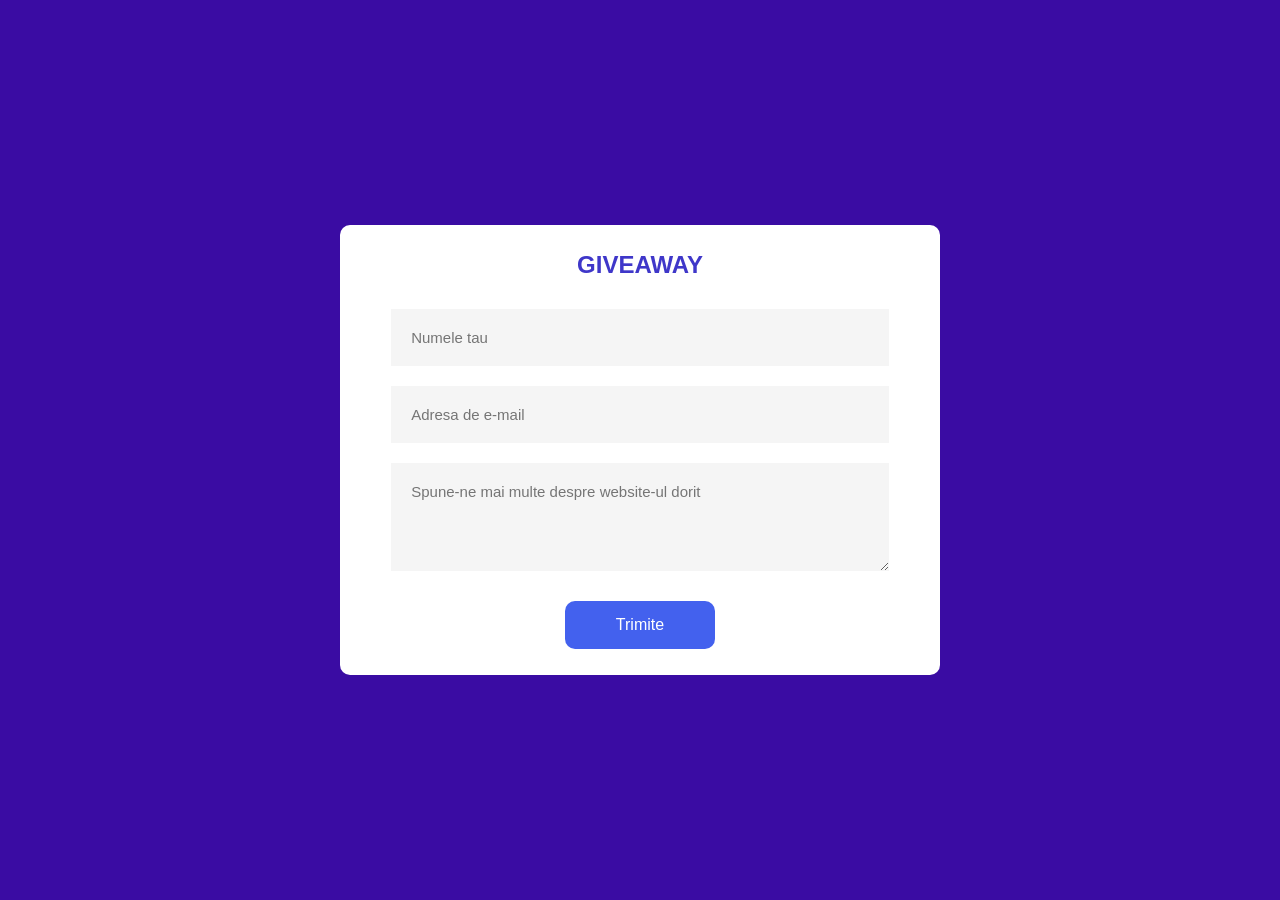
<file: index.html>
<!DOCTYPE html>
<html lang="en">
<head>
    <meta charset="UTF-8">
    <meta http-equiv="X-UA-Compatible" content="IE=edge">
    <meta name="viewport" content="width=device-width, initial-scale=1.0">
    <link rel="stylesheet" href="style.css">
    <title>WEBTASTIC | webtastic.ro</title>
</head>
<body>
    <div class="container">
        <form onsubmit="sendEmail(); reset(); return false;">
            <h2>GIVEAWAY</h2>
            <input type="text" id="name" placeholder="Numele tau" required>
            <input type="email" id="email" placeholder="Adresa de e-mail" required>
            <textarea  id="form" rows="4" placeholder="Spune-ne mai multe despre website-ul dorit"></textarea>
            <button type="submit">Trimite</button>
        </form>
    </div>
    <script src="https://smtpjs.com/v3/smtp.js"></script>
    <script>
        function sendEmail(){
            Email.send({
                SecureToken : 'b14502a4-bb09-4126-9be7-c72c821d43a6',
                To : 'rsggyu@gmail.com',
                From : document.getElementById("email").value,
                Subject : "GIVEAWAY ENROLL",
                Body : "Name: " + document.getElementById("name").value
                    + "<br> Email: " + document.getElementById("email").value
                    + "<br> Message: " + document.getElementById("form").value
            }).then(
            message => alert("Mesaj trimis cu succes!")
            );
        }
    </script>
</body>
</html>
</file>
<file: style.css>
* {
    margin: 0;
    padding: 0;
    box-sizing: border-box;
    font-family: 'poppins', sans-serif;
}

.container {
    width: 100%;
    height: 100vh;
    background: #3a0ca3;
    display: flex;
    align-items: center;
    justify-content: center;
}

form {
    background: #fff;
    display: flex;
    flex-direction: column;
    padding: 2vw 4vw;
    width: 90%;
    max-width: 600px;
    border-radius: 10px;
}

form h2{
    color: #3f37c9;
    font-weight: 800;
    margin-bottom: 20px;
    text-align: center;
}

form input, form textarea {
    border: 0;
    margin: 10px 0;
    padding: 20px;
    outline: none;
    background: #f5f5f5;
    font-size: 15px;
}

form button{
    padding: 15px;
    background: #4361ee;
    color: #fff;
    font-size: 16px;
    border: 0;
    outline: none;
    cursor: pointer;
    border-radius: 10px;
    width: 150px;
    margin: 20px auto 0;
}
</file>
